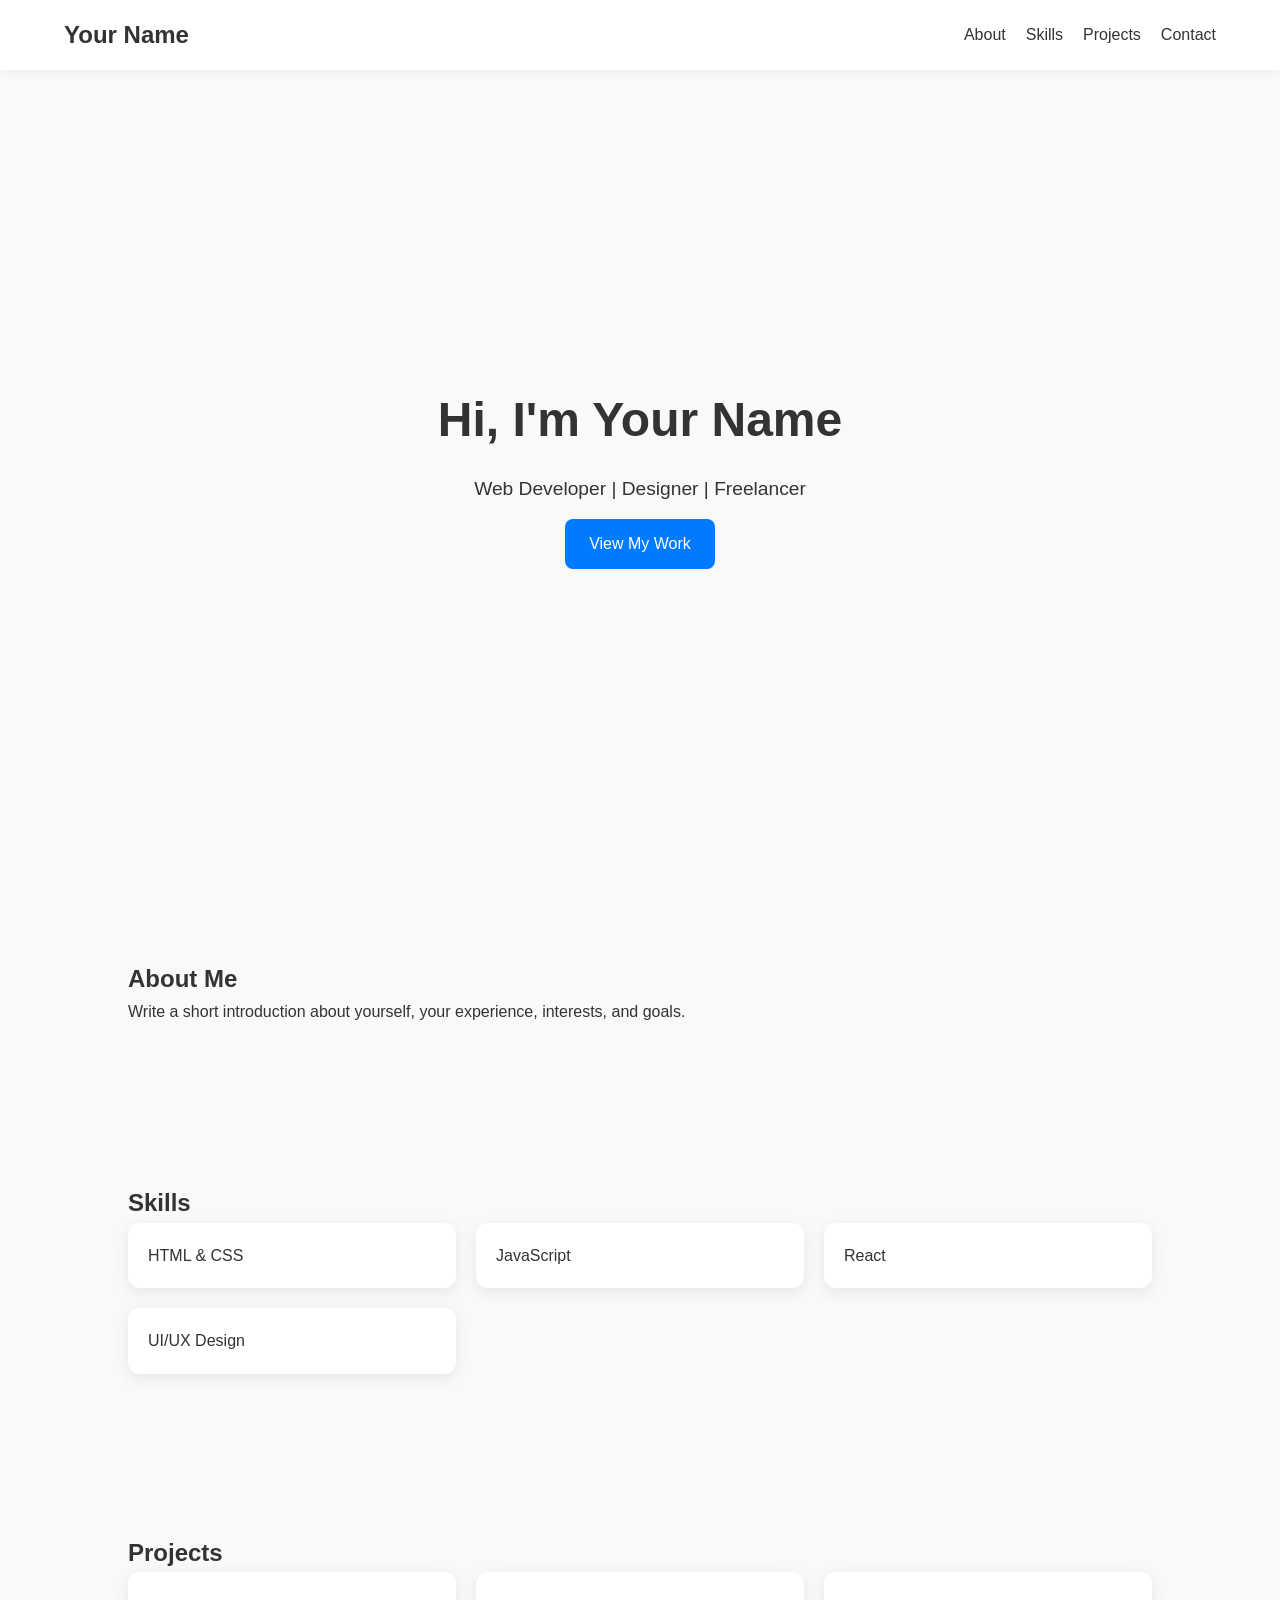
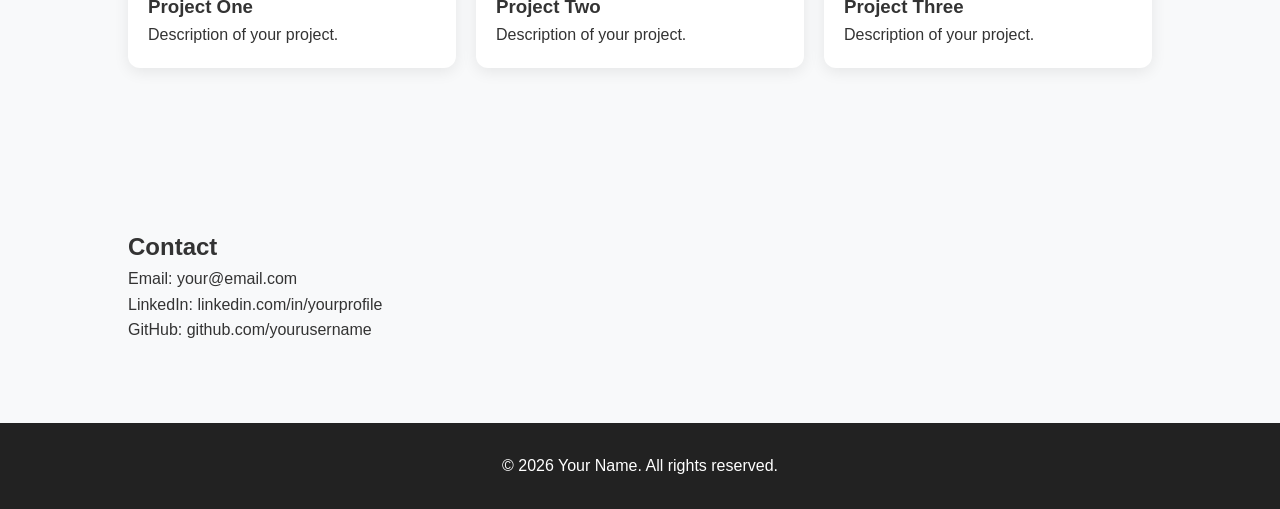
<file: index.html>
<!DOCTYPE html>
<html lang="en">
<head>
    <meta charset="UTF-8">
    
    <title>Syed Ali Fathima | Portfolio</title>
    <meta name="description" content="Portfolio website showcasing my projects, skills, and experience.">
    <meta name="robots" content="index, follow">
    <meta property="og:site_name" content="Syed Ali Fathima Portfolio">
    
  

  
  <meta property="og:title" content="Syed Ali Fathima | Portfolio">
  <meta property="og:description" content="Portfolio website showcasing my projects, skills, and experience.">
  <meta property="og:url" content="https://myshop123-rgb.github.io/syed/">
  <meta property="og:type" content="website">
  <meta property="og:image" content="https://myshop123-rgb.github.io/syed/favicon.png">

  <link rel="canonical" href="https://myshop123-rgb.github.io/syed/">

  
    
        <meta name="viewport" content="width=device-width, initial-scale=1.0">

<link rel="icon" href="/syed/favicon.png">
<link rel="apple-touch-icon" href="/syed/favicon.png">
        <script type="application/ld+json">
{
  "@context": "https://schema.org",
  "@type": "WebSite",
  "name": "Syed Ali Fathima Portfolio",

  "alternateName": "Syed Ali Fathima",
  "url": "https://myshop123-rgb.github.io/syed/"
}
        </script>
  
    <link rel="stylesheet" href="style.css">

    <style>
        * {
            margin: 0;
            padding: 0;
            box-sizing: border-box;
            font-family: Arial, sans-serif;
        }

        body {
            background: #f8f9fa;
            color: #333;
            line-height: 1.6;
        }

        nav {
            background: white;
            padding: 1rem 5%;
            display: flex;
            justify-content: space-between;
            align-items: center;
            position: sticky;
            top: 0;
            box-shadow: 0 2px 10px rgba(0,0,0,0.05);
        }

        nav ul {
            display: flex;
            list-style: none;
            gap: 20px;
        }

        nav a {
            text-decoration: none;
            color: #333;
        }

        .hero {
            height: 90vh;
            display: flex;
            flex-direction: column;
            justify-content: center;
            align-items: center;
            text-align: center;
            padding: 20px;
        }

        .hero h1 {
            font-size: 3rem;
        }

        .hero p {
            font-size: 1.2rem;
            margin: 15px 0;
        }

        .btn {
            background: #007bff;
            color: white;
            padding: 12px 24px;
            text-decoration: none;
            border-radius: 8px;
        }

        section {
            padding: 80px 10%;
        }

        .skills,
        .projects {
            display: grid;
            grid-template-columns: repeat(auto-fit, minmax(250px, 1fr));
            gap: 20px;
        }

        .card {
            background: white;
            padding: 20px;
            border-radius: 12px;
            box-shadow: 0 4px 15px rgba(0,0,0,0.08);
        }

        footer {
            text-align: center;
            padding: 30px;
            background: #222;
            color: white;
        }

        @media (max-width: 768px) {
            .hero h1 {
                font-size: 2rem;
            }

            nav {
                flex-direction: column;
                gap: 10px;
            }
        }
    </style>
</head>
<body>

<nav>
    <h2>Your Name</h2>
    <ul>
        <li><a href="#about">About</a></li>
        <li><a href="#skills">Skills</a></li>
        <li><a href="#projects">Projects</a></li>
        <li><a href="#contact">Contact</a></li>
    </ul>
</nav>

<section class="hero">
    <h1>Hi, I'm Your Name</h1>
    <p>Web Developer | Designer | Freelancer</p>
    <a href="#projects" class="btn">View My Work</a>
</section>

<section id="about">
    <h2>About Me</h2>
    <p>
        Write a short introduction about yourself,
        your experience, interests, and goals.
    </p>
</section>

<section id="skills">
    <h2>Skills</h2>
    <div class="skills">
        <div class="card">HTML & CSS</div>
        <div class="card">JavaScript</div>
        <div class="card">React</div>
        <div class="card">UI/UX Design</div>
    </div>
</section>

<section id="projects">
    <h2>Projects</h2>
    <div class="projects">
        <div class="card">
            <h3>Project One</h3>
            <p>Description of your project.</p>
        </div>

        <div class="card">
            <h3>Project Two</h3>
            <p>Description of your project.</p>
        </div>

        <div class="card">
            <h3>Project Three</h3>
            <p>Description of your project.</p>
        </div>
    </div>
</section>

<section id="contact">
    <h2>Contact</h2>
    <p>Email: your@email.com</p>
    <p>LinkedIn: linkedin.com/in/yourprofile</p>
    <p>GitHub: github.com/yourusername</p>
</section>

<footer>
    <p>© 2026 Your Name. All rights reserved.</p>
</footer>

</body>
</html>
</file>
<file: style.css>
html {
    scroll-behavior: smooth;
}

#about {
    scroll-margin-top: 80px; /* Adjust to your navbar height */
}
#skills
{ 
scroll-margin-top:80px;
}
#projects
{
  scroll-margin-top:80px;
}
#contact
{
  scroll-margin-top:80px;
  }
}
</file>
